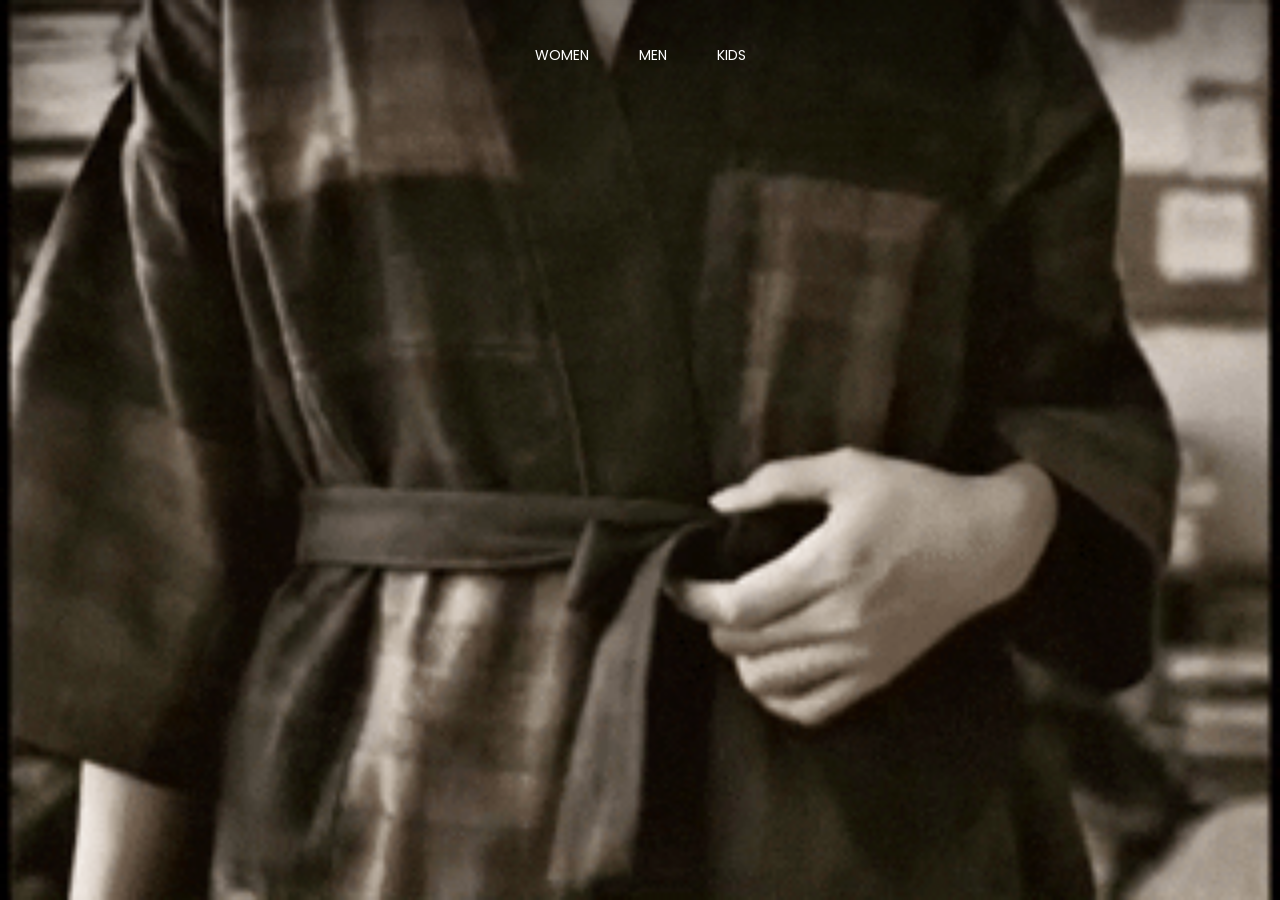
<file: index.html>
<!DOCTYPE html>
<html lang="en">

<head>
    <meta charset="UTF-8">
    <meta name="description" content="">
    <meta http-equiv="X-UA-Compatible" content="IE=edge">
    <meta name="viewport" content="width=device-width, initial-scale=1, shrink-to-fit=no">
    <title>SASHIKO Article | Home</title>

    <link rel="icon" href="img/core-img/letter-s.png">

    <link rel="stylesheet" href="css/core-style.css">
    <link rel="stylesheet" href="css/style.css">

    <link href="css/responsive.css" rel="stylesheet">

</head>

<body>
    <div id="preloader">
        <div class="showbox">
            <div class="loader">
                <svg class="circular" viewBox="25 25 50 50">
                    <circle class="path" cx="50" cy="50" r="20" fill="none" stroke-width="2" stroke-miterlimit="10"/>
                </svg>
            </div>
        </div>
        <div class="questions-area text-center">
            <p>Did you know?</p>
            <ul>
                <li>Sashiko literally means "little stabs" and was invented by Japanese farmers to turn old scraps into warm, armored clothing?</li>
                <li>The iconic white-on-blue Sashiko look exists because working-class Japanese people were once legally banned from wearing bright colors?</li>
                <li>Sashiko geometric patterns aren't just for looks; they were originally stitched as lucky charms to protect the wearer from harm</li>
                <li>Ancient Japanese firefighters wore heavy Sashiko coats soaked in water to act as a fire-resistant shield against flames</li>
                <li>In traditional Sashiko, the stitches are meticulously spaced so they never actually touch or cross at the corners</li>
            </ul>
        </div>
    </div>

    <div class="gradient-background-overlay"></div>

    <header class="header-area">
    <div class="container-fluid h-100">
        <div class="row h-100 align-items-center">
            <div class="col-12 h-100">
                <div class="main-menu h-100">
                    <nav class="navbar h-100 navbar-expand justify-content-center">
                        
                        <div id="studioMenu" class="w-100">
                            <ul class="navbar-nav justify-content-center mx-auto"> 
                                
                                <li class="nav-item dropdown has-megamenu">
                                    <a class="nav-link" href="#" id="womenMenu" data-toggle="dropdown">WOMEN</a>
                                    <div class="dropdown-menu megamenu" aria-labelledby="womenMenu">
                                        <div class="row">
                                            <div class="col-sm-6 col-md-3">
                                                <h6 class="dropdown-header">Tops</h6>
                                                <a class="dropdown-item" href="#">T-Shirts</a>
                                                <a class="dropdown-item" href="#">Shirts & Blouses</a>
                                                <a class="dropdown-item" href="#">Sweaters</a>
                                            </div>
                                            <div class="col-sm-6 col-md-3">
                                                <h6 class="dropdown-header">Bottoms</h6>
                                                <a class="dropdown-item" href="#">Jeans</a>
                                                <a class="dropdown-item" href="#">Skirts</a>
                                                <a class="dropdown-item" href="#">Shorts</a>
                                            </div>
                                            <div class="col-sm-6 col-md-3">
                                                <h6 class="dropdown-header">Outerwear</h6>
                                                <a class="dropdown-item" href="#">Jackets</a>
                                                <a class="dropdown-item" href="#">Coats</a>
                                            </div>
                                            <div class="col-sm-6 col-md-3">
                                                <h6 class="dropdown-header">Accessories</h6>
                                                <a class="dropdown-item" href="#">Bags</a>
                                                <a class="dropdown-item" href="#">Scarves</a>
                                            </div>
                                        </div>
                                    </div>
                                </li>
                                
                                <li class="nav-item dropdown has-megamenu">
                                    <a class="nav-link" href="#" id="menMenu" data-toggle="dropdown">MEN</a>
                                    <div class="dropdown-menu megamenu" aria-labelledby="menMenu">
                                        <div class="row">
                                            <div class="col-sm-6 col-md-4">
                                                <h6 class="dropdown-header">Tops</h6>
                                                <a class="dropdown-item" href="#">T-Shirts</a>
                                                <a class="dropdown-item" href="#">Casual Shirts</a>
                                                <a class="dropdown-item" href="#">Hoodies</a>
                                            </div>
                                            <div class="col-sm-6 col-md-4">
                                                <h6 class="dropdown-header">Bottoms</h6>
                                                <a class="dropdown-item" href="#">Jeans</a>
                                                <a class="dropdown-item" href="#">Chinos</a>
                                                <a class="dropdown-item" href="#">Shorts</a>
                                            </div>
                                            <div class="col-sm-6 col-md-4">
                                                <h6 class="dropdown-header">Outerwear</h6>
                                                <a class="dropdown-item" href="#">Jackets</a>
                                                <a class="dropdown-item" href="#">Parkas</a>
                                            </div>
                                        </div>
                                    </div>
                                </li>

                                <li class="nav-item dropdown has-megamenu">
                                    <a class="nav-link" href="#" id="kidsMenu" data-toggle="dropdown">KIDS</a>
                                    <div class="dropdown-menu megamenu" aria-labelledby="kidsMenu">
                                        <div class="row">
                                            <div class="col-sm-6 col-md-4">
                                                <h6 class="dropdown-header">Boys</h6>
                                                <a class="dropdown-item" href="#">Tops</a>
                                                <a class="dropdown-item" href="#">Bottoms</a>
                                            </div>
                                            <div class="col-sm-6 col-md-4">
                                                <h6 class="dropdown-header">Girls</h6>
                                                <a class="dropdown-item" href="#">Tops</a>
                                                <a class="dropdown-item" href="#">Dresses</a>
                                            </div>
                                            <div class="col-sm-6 col-md-4">
                                                <h6 class="dropdown-header">Baby</h6>
                                                <a class="dropdown-item" href="#">Bodysuits</a>
                                                <a class="dropdown-item" href="#">Accessories</a>
                                            </div>
                                        </div>
                                    </div>
                                </li>

                            </ul>
                        </div>
                    </nav>
                </div>
            </div>
        </div>
    </div>
    </header>
    <section class="uniqlo-style-container">
        <div class="uniqlo-slide">
            <img src="img/bg-img/1.gif" alt="Featured 1">
        </div>
        <div class="uniqlo-slide">
            <img src="img/bg-img/2.png" alt="Sashiko Kimono">
            <div class="uniqlo-text">
                <span>SASHIKO | 刺し子</span>
                <h2>Kimono</h2>
            </div>
        </div>
        <div class="uniqlo-slide">
            <img src="img/bg-img/4.png" alt="Featured 4">
            <div class="uniqlo-text">
                <span>SASHIKO | 刺し子</span>
                <h2>Bag</h2>
            </div>
        </div>
    </section>

    <div class="contact-popup-form" id="contact-modal-lg">
        <div class="modal fade contact-modal-lg" tabindex="-1" role="dialog" aria-labelledby="contact-modal-lg" aria-hidden="true">
            <div class="modal-dialog modal-lg modal-dialog-centered">
                <div class="modal-content">
                    <div class="container-fluid">
                        <div class="row">
                            <div class="col-12">
                                <div class="contact-heading-text text-center mb-30">
                                    <span></span>
                                    <h2>Please get in touch</h2>
                                </div>
                            </div>
                        </div>
                    </div>
                    <div class="contact-form-area">
                        <div class="container-fluid">
                            <form action="#" method="post">
                                <div class="row">
                                    <div class="col-12 col-md-4">
                                        <input type="text" class="form-control" name="name" id="name" placeholder="Your Name">
                                    </div>
                                    <div class="col-12 col-md-4">
                                        <input type="email" class="form-control" name="email" id="email" placeholder="Your Email">
                                    </div>
                                    <div class="col-12 col-md-4">
                                        <input type="text" class="form-control" name="subject" id="subject" placeholder="Subject">
                                    </div>
                                    <div class="col-12">
                                        <textarea name="message" class="form-control" id="message" cols="30" rows="10" placeholder="Message"></textarea>
                                    </div>
                                    <div class="col-12 text-center">
                                        <button type="submit" class="btn studio-btn mt-3"><img src="img/core-img/logo-icon.png" alt=""> Send</button>
                                    </div>
                                </div>
                            </form>
                        </div>
                    </div>
                </div>
            </div>
        </div>
    </div>
    <script src="js/jquery/jquery-2.2.4.min.js"></script>
    <script src="js/popper.min.js"></script>
    <script src="js/bootstrap.min.js"></script>
    <script src="js/plugins.js"></script>
    <script src="js/active.js"></script>

</body>

</html>
</file>
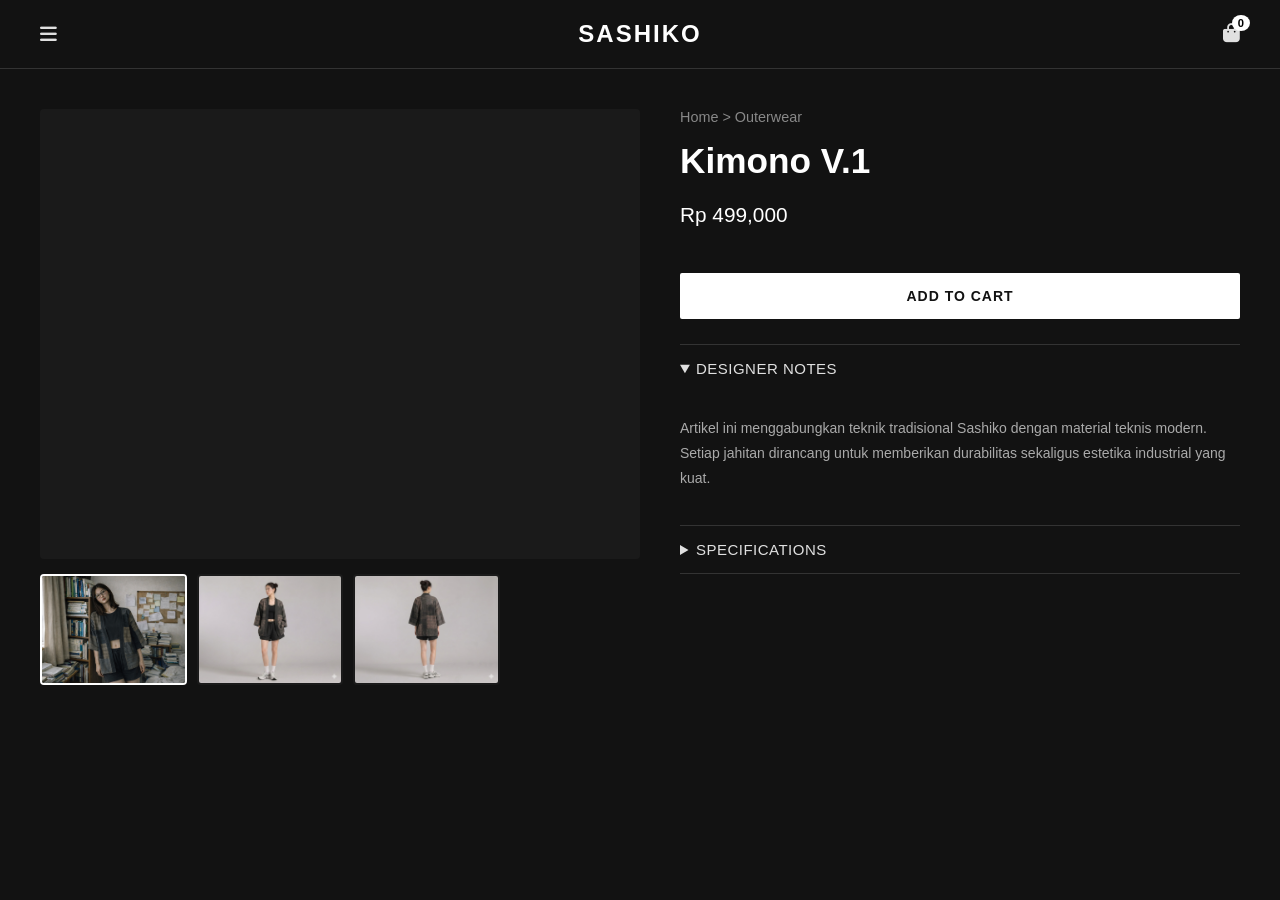
<file: detail.html>
<!DOCTYPE html>
<html lang="id">
<head>
    <meta charset="UTF-8">
    <meta name="viewport" content="width=device-width, initial-scale=1.0">
    <title>Kimono - Sashiko</title>
    
        <!-- Favicon  -->
    <link rel="icon" href="img/core-img/letter-s.png">

    <link rel="stylesheet" href="css/style.css">
    <link rel="stylesheet" href="css/detail.css">
    
    <link rel="stylesheet" href="https://cdnjs.cloudflare.com/ajax/libs/font-awesome/6.0.0/css/all.min.css">
</head>
<body class="detail-page">

    <header class="header-custom">
        <div class="header-left">
            <i class="fas fa-bars menu-icon"></i>
        </div>
        <div class="header-center">
            <a href="index.html" class="logo-text">SASHIKO</a>
        </div>
        <div class="header-right">
            <div class="cart-icon">
                <i class="fas fa-shopping-bag"></i>
                <span class="cart-count">0</span>
            </div>
        </div>
    </header>

    <main>
        <div class="product-container">
            <div class="product-gallery">
                <div class="main-media-container">
                    <video class="gallery-media active" data-index="0" autoplay loop muted playsinline>
                        <source src="img/bg-img/Disp-Kimono.mp4" type="video/mp4">
                    </video>
                    <img class="gallery-media" data-index="1" src="img/bg-img/k1.jpeg" alt="Detail 1">
                    <img class="gallery-media" data-index="2" src="img/bg-img/k2.jpeg" alt="Detail 2">
                </div>

                <div class="thumbnail-grid">
                    <div class="thumbnail-item active-thumb" data-target="0">
                        <img src="img/bg-img/1.png" alt="Thumb Video">
                    </div>
                    <div class="thumbnail-item" data-target="1">
                        <img src="img/bg-img/k1.jpeg" alt="Thumb 1">
                    </div>
                    <div class="thumbnail-item" data-target="2">
                        <img src="img/bg-img/k2.jpeg" alt="Thumb 2">
                    </div>
                </div>
            </div>

            <div class="product-info">
                <nav class="breadcrumb">
                    <a href="index.html">Home</a> > Outerwear
                </nav>
                <h1 class="product-title">Kimono V.1</h1>
                <p class="price">Rp 499,000</p>
                
                <button class="btn-add-cart">ADD TO CART</button>

                <div class="details-accordion">
                    <details open>
                        <summary>Designer Notes</summary>
                        <div class="accordion-content">
                            <p>Artikel ini menggabungkan teknik tradisional Sashiko dengan material teknis modern. Setiap jahitan dirancang untuk memberikan durabilitas sekaligus estetika industrial yang kuat.</p>
                        </div>
                    </details>
                    <details>
                        <summary>Specifications</summary>
                        <div class="accordion-content">
                            <ul>
                                <li>Material: Heavyweight Cotton Blend</li>
                                <li>Fit: Oversized / Drop Shoulder</li>
                                <li>Detail: Hand-stitched Sashiko Pattern</li>
                            </ul>
                        </div>
                    </details>
                </div>
            </div>
        </div>
    </main>

    <script>
        document.addEventListener('DOMContentLoaded', function() {
            const media = document.querySelectorAll('.gallery-media');
            const thumbs = document.querySelectorAll('.thumbnail-item');

            thumbs.forEach(t => {
                t.addEventListener('click', function() {
                    const idx = this.getAttribute('data-target');
                    media.forEach(m => {
                        m.classList.remove('active');
                        if(m.tagName === 'VIDEO') m.pause();
                    });
                    const target = document.querySelector(`.gallery-media[data-index="${idx}"]`);
                    if(target) {
                        target.classList.add('active');
                        if(target.tagName === 'VIDEO') target.play();
                    }
                    thumbs.forEach(th => th.classList.remove('active-thumb'));
                    this.classList.add('active-thumb');
                });
            });
        });
    </script>
</body>
</html>
</file>
<file: css/core-style.css>
/* [Master Stylesheet] */

/* ------------- Index of Stylesheet -------------
:: 1.0 Import Web Fonts
:: 2.0 Import All CSS
:: 3.0 Common/Base CSS
:: 4.0 Header Area CSS
:: 5.0 Sidebar Area CSS
:: 6.0 Welcome Area CSS
:: 7.0 About Me Area CSS
:: 8.0 Follow Instagram Area CSS
:: 9.0 Footer Area CSS
:: 10.0 Portfolio Area CSS
:: 11.0 Blog & Contact Area CSS
:: 12.0 Elements Area CSS
------------------------------------------------ */

/* :: 1.0 Import Web Fonts */

@import url('https://fonts.googleapis.com/css?family=Poppins:300,400,500,600,700');

/* :: 2.0 Import All CSS */

@import '../css/bootstrap.min.css';
@import '../css/owl.carousel.css';
@import '../css/font-awesome.min.css';
@import '../css/pe-icon-7-stroke.css';
@import '../css/magnific-popup.css';
@import '../css/animate.css';

/* :: 3.0 Common/Base CSS */

* {
    margin: 0;
    padding: 0;
}

body {
    font-family: 'Poppins', sans-serif;
    font-weight: 400;
    overflow-x: hidden;
}

h1,
h2,
h3,
h4,
h5,
h6 {
    color: #1d1d1d;
    line-height: 1.2;
    font-family: 'Poppins', sans-serif;
    font-weight: 500;
}

p {
    color: #838383;
    font-size: 15px;
    line-height: 2;
    font-family: 'Poppins', sans-serif;
    font-weight: 400;
}

a:focus {
    outline: 0 solid;
}

a,
a:hover,
a:focus {
    -webkit-transition: all 2000ms ease 0s;
    transition: all 2000ms ease 0s;
    text-decoration: none;
    outline: none;
    font-size: 14px;
    color: #000;
    font-family: 'Poppins', sans-serif;
    font-weight: 400;
}

#preloader {
    position: fixed;
    z-index: 9999;
    width: 100%;
    height: 100%;
    background-color: #f2f4f8;
    top: 0;
    left: 0;
    display: -webkit-box;
    display: -ms-flexbox;
    display: flex;
    -webkit-box-pack: center;
    -ms-flex-pack: center;
    justify-content: center;
    -webkit-box-align: center;
    -ms-flex-align: center;
    align-items: center;
}

.questions-area ul li {
    display: none;
    font-size: 14px;
    font-weight: 500;
    color: #1d1d1d;
    -webkit-transition-duration: 500ms;
    transition-duration: 500ms;
}

.questions-area ul li.question-show {
    display: block;
}

.questions-area {
    padding: 0 15px;
    position: absolute;
    bottom: 100px;
    z-index: 15;
    width: 100%;
    height: auto;
    left: 0;
}

.questions-area p {
    margin-bottom: 0;
}

.showbox {
    position: relative;
    top: 0;
    bottom: 0;
    left: 0;
    right: 0;
    padding: 0;
}

.loader {
    position: relative;
    margin: 0 auto;
    width: 60px;
}

.loader:before {
    content: '';
    display: block;
    padding-top: 100%;
}

.circular {
    -webkit-animation: rotate 2s linear infinite;
    animation: rotate 2s linear infinite;
    height: 100%;
    -webkit-transform-origin: center center;
    transform-origin: center center;
    width: 100%;
    position: absolute;
    top: 0;
    bottom: 0;
    left: 0;
    right: 0;
    margin: auto;
}

.path {
    stroke-dasharray: 1, 200;
    stroke-dashoffset: 0;
    -webkit-animation: dash 1.5s ease-in-out infinite, color 6s ease-in-out infinite;
    animation: dash 1.5s ease-in-out infinite, color 6s ease-in-out infinite;
    stroke-linecap: round;
}

@-webkit-keyframes rotate {
    100% {
        -webkit-transform: rotate(360deg);
        transform: rotate(360deg);
    }
}

@keyframes rotate {
    100% {
        -webkit-transform: rotate(360deg);
        transform: rotate(360deg);
    }
}

@-webkit-keyframes dash {
    0% {
        stroke-dasharray: 1, 200;
        stroke-dashoffset: 0;
    }
    50% {
        stroke-dasharray: 89, 200;
        stroke-dashoffset: -35px;
    }
    100% {
        stroke-dasharray: 89, 200;
        stroke-dashoffset: -124px;
    }
}

@keyframes dash {
    0% {
        stroke-dasharray: 1, 200;
        stroke-dashoffset: 0;
    }
    50% {
        stroke-dasharray: 89, 200;
        stroke-dashoffset: -35px;
    }
    100% {
        stroke-dasharray: 89, 200;
        stroke-dashoffset: -124px;
    }
}

@-webkit-keyframes color {
    100%,
    0% {
        stroke: #d62d20;
    }
    40% {
        stroke: #0057e7;
    }
    66% {
        stroke: #008744;
    }
    80%,
    90% {
        stroke: #ffa700;
    }
}

@keyframes color {
    100%,
    0% {
        stroke: #d62d20;
    }
    40% {
        stroke: #0057e7;
    }
    66% {
        stroke: #008744;
    }
    80%,
    90% {
        stroke: #ffa700;
    }
}

ul,
ol {
    margin: 0;
}

ol li,
ul li {
    list-style: outside none none;
}

img {
    height: auto;
    max-width: 100%;
}

.studio-table {
    display: table;
    z-index: 9;
    position: absolute;
    width: 100%;
    height: 100%;
    margin: 0;
}

.studio-table-cell {
    display: table-cell;
    vertical-align: middle;
}

.mt-15 {
    margin-top: 15px;
}

.mt-30 {
    margin-top: 30px;
}

.mt-50 {
    margin-top: 50px;
}

.mt-70 {
    margin-top: 70px;
}

.mt-100 {
    margin-top: 100px;
}

.mb-15 {
    margin-bottom: 15px;
}

.mb-30 {
    margin-bottom: 30px;
}

.mb-50 {
    margin-bottom: 50px;
}

.ml-15 {
    margin-left: 15px;
}

.ml-30 {
    margin-left: 30px;
}

.mr-15 {
    margin-right: 15px;
}

.mr-30 {
    margin-right: 30px;
}

.mb-70 {
    margin-bottom: 70px;
}

.mb-100 {
    margin-bottom: 100px;
}

.bg-img {
    background-position: center center;
    background-size: cover;
    background-repeat: no-repeat;
}

.bg-gray {
    background-color: #f6f6f6;
}

.bg-transparent {
    background-color: transparent;
}

.bg-transparent-dark {
    background-color: rgba(0, 0, 0, 0.5) !important;
}

.bg-transparent-light {
    background-color: rgba(255, 255, 255, 0.5) !important;
}

.font-bold {
    font-weight: 700;
}

.font-light {
    font-weight: 300;
}

.height-500 {
    height: 500px !important;
}

.height-600 {
    height: 600px !important;
}

.height-700 {
    height: 700px !important;
}

.height-800 {
    height: 800px !important;
}

#scrollUp {
    background-color: #222;
    border-radius: 0;
    bottom: 100px;
    box-shadow: 0 2px 6px 0 rgba(0, 0, 0, 0.3);
    color: #fff;
    font-size: 24px;
    height: 40px;
    line-height: 40px;
    right: 0;
    text-align: center;
    width: 35px;
}

.section_padding_100 {
    padding: 100px 0;
}

.section_padding_50 {
    padding: 50px 0;
}

.section_padding_100_70 {
    padding: 100px 0 70px;
}

.section_padding_100_50 {
    padding: 100px 0 50px;
}

.section_padding_100_0 {
    padding: 100px 0 0;
}

.section_padding_0_100 {
    padding: 0 0 100px;
}

.section_heading {
    margin-bottom: 50px;
    position: relative;
    z-index: 1;
}

.section_heading h2 {
    font-size: 48px;
    margin-bottom: 0;
    text-transform: uppercase;
}

.section_heading.text-left {
    text-align: left !important;
}

.studio-btn {
    display: inline-block;
    color: #fff;
    background-color: #1d1d1d;
    height: 52px;
    padding: 0 15px;
    border-radius: 0;
    line-height: 52px;
    font-size: 16px;
    min-width: 140px;
}

.studio-btn > img {
    padding-right: 5px;
}

.studio-btn:hover,
.studio-btn:focus {
    color: #fff;
    font-size: 16px;
}

/* :: 4.0 Header Area CSS */

.header-area {
    width: 100%;
    height: 110px;
    position: fixed;
    z-index: 1000;
    top: 0;
    left: 0;
    padding: 0 34px;
}

#searchbtn {
    cursor: pointer;
    margin-left: 15px;
}

.header-search-form,
.search-form-on .navbar-nav {
    display: none;
}

.search-form-on .header-search-form {
    display: block;
}

.header-area .main-menu .nav-link {
    font-size: 14px;
    text-transform: uppercase;
    color: #ffffff;
    padding: 0 25px;
}

.header-area .main-menu .nav-link:hover,
.header-area .main-menu .nav-link:focus {
    color: #fff;
}

.dropdown-menu.show {
    border: none;
    padding: 15px 0;
    box-shadow: 0 5px 40px rgba(0, 0, 0, 0.15);
    margin-top: 15px;
}

.dropdown-item {
    text-transform: uppercase;
    font-size: 13px;
}

.dropdown-item:hover {
    color: #000;
    font-size: 13px;
}

.header-search-form form input {
    width: 600px;
    height: 35px;
    padding: 5px 15px;
    font-size: 12px;
    color: #fff;
    border: none;
    background-color: transparent;
    border: 2px solid rgba(255, 255, 255, 0.6);
    border-radius: 30px;
    -webkit-transition-duration: 500ms;
    transition-duration: 500ms;
}

.header-search-form form input:focus {
    box-shadow: none;
    border-color: rgba(255, 255, 255, 1);
    background-color: transparent;
}

.gradient-background-overlay {
    position: fixed;
    z-index: 3;
    top: 0;
    left: 0;
    width: 100%;
    height: 150px;
}

.gradient-background-overlay:before {
    content: "";
    position: absolute;
    height: 150px;
    width: 100%;
    z-index: -1;
    top: 0;
    left: 0;
    background: rgba(0, 0, 0, 0.3);
    background: -webkit-linear-gradient(top, rgba(0, 0, 0, 0.3) 0%, rgba(0, 0, 0, 0.01) 90%, rgba(0, 0, 0, 0) 100%);
    background: linear-gradient(to bottom, rgba(0, 0, 0, 0.3) 0%, rgba(0, 0, 0, 0.01) 90%, rgba(0, 0, 0, 0) 100%);
}

/* :: 5.0 Sidebar Area CSS */

.social-sidebar-area {
    width: 120px;
    height: 72%;
    background-color: transparent;
    position: fixed;
    bottom: 100px;
    left: 0;
    z-index: 100;
    overflow: hidden;
}

.social-info-area {
    display: -webkit-box;
    display: -ms-flexbox;
    display: flex;
    -webkit-transform: rotate(-90deg);
    transform: rotate(-90deg);
    position: absolute;
    bottom: 270px;
    left: -110px;
    z-index: 10;
    -webkit-box-pack: center;
    -ms-flex-pack: center;
    justify-content: center;
    -webkit-box-align: center;
    -ms-flex-align: center;
    align-items: center;
}

.social-info-area a {
    text-transform: uppercase;
    font-size: 12px;
    font-weight: 600;
    display: -webkit-box;
    display: -ms-flexbox;
    display: flex;
    -webkit-box-align: center;
    -ms-flex-align: center;
    align-items: center;
    padding: 5px;
    line-height: 1;
}

.social-info-area a i {
    font-size: 12px;
    color: #9f9f9f;
    margin-right: 5px;
}

.message-box > a {
    width: 120px;
    height: 100px;
    position: absolute;
    left: 0;
    bottom: 0;
    background-color: #101010;
    text-align: center;
    color: #fff;
    font-size: 30px;
    display: -moz-flex;
    display: -ms-flex;
    display: -o-flex;
    display: -webkit-box;
    display: -ms-flexbox;
    display: flex;
    -webkit-box-align: center;
    -ms-flex-align: center;
    align-items: center;
    -webkit-box-pack: center;
    -ms-flex-pack: center;
    justify-content: center;
}

.message-box > a > img {
    max-width: 40px;
}

/* :: 6.0 Welcome Area CSS */

.welcome-area-ver {
    position: relative;
    z-index: 2;
    width: 100%;
    height: 100vh !important;
}

.carousel-indicators {
    position: fixed;
    right: 0;
    bottom: 0;
    left: 0;
    width: 100%;
    height: auto;
    margin: 0;
    z-index: 9999;
}

.carousel-indicators li {
    width: 100%;
    height: 100px;
    margin-right: 0;
    margin-left: 0;
    text-indent: -9999999px;
    background-color: #fff;
    cursor: pointer;
    -webkit-transition-duration: 500ms;
    transition-duration: 500ms;
}

.carousel-indicators li:after,
.carousel-indicators li:before {
    display: none;
}

.carousel-indicators li.active:after {
    content: '';
    display: block;
    width: 16px;
    height: 16px;
    top: -26px;
    z-index: 1100;
    position: absolute;
    background-image: url(../img/core-img/active.png);
}

.carousel-item:after {
    position: absolute;
    width: 100%;
    height: 100%;
    top: 0;
    left: 0;
    background-color: rgba(0, 0, 0, 0.17);
    content: '';
    z-index: -1;
}

.carousel-content {
    display: -webkit-box;
    display: -ms-flexbox;
    display: flex;
    -webkit-box-align: center;
    -ms-flex-align: center;
    align-items: center;
}

.slide-text {
    padding: 25px 30px 15px;
    border-left: 3px solid #fff;
    margin-left: 200px;
    background-color: rgba(255, 255, 255, 0.2);
    display: -webkit-box;
    display: -ms-flexbox;
    display: flex;
    -webkit-box-align: baseline;
    -ms-flex-align: baseline;
    align-items: baseline;
    margin-top: -100px;
}

.slide-text h2 {
    margin-bottom: 0;
    font-size: 36px;
    color: #fff;
    line-height: 1;
}

.slide-text span {
    font-size: 100px;
    color: #fff;
    line-height: 1;
    font-weight: 100;
}

/* :: 7.0 About Me Area CSS */

.about-content span {
    width: 30px;
    height: 2px;
    background-color: #bebebe;
    margin: 0 auto 30px;
    display: block;
}

.about-content h2 {
    margin-bottom: 40px;
    font-size: 36px;
}

.single-service-area img {
    margin-bottom: 50px;
}

.single-service-area h5 {
    margin-bottom: 20px;
}

.single-pie-bar h6 {
    margin-top: 15px;
    margin-bottom: 0;
}

/* :: 8.0 Follow Instagram Area CSS */

.follow-me-instagram-area {
    border-top: 1px solid #dcdcdc;
    margin-bottom: 80px;
}

.follow-me-title h5 {
    margin: 30px 0;
    font-size: 18px;
}

.single-instagram-feeds a {
    position: absolute;
    width: 100%;
    height: 100%;
    background-color: rgba(34, 34, 34, 0.7);
    top: 0;
    display: -webkit-box;
    display: -ms-flexbox;
    display: flex;
    -webkit-box-align: center;
    -ms-flex-align: center;
    align-items: center;
    color: #fff;
    font-size: 30px;
    -webkit-box-pack: center;
    -ms-flex-pack: center;
    justify-content: center;
    opacity: 0;
    -ms-filter: "progid:DXImageTransform.Microsoft.Alpha(Opacity=0)";
    -webkit-transition-duration: 500ms;
    transition-duration: 500ms;
}

.single-instagram-feeds:hover a {
    opacity: 1;
    -ms-filter: "progid:DXImageTransform.Microsoft.Alpha(Opacity=100)";
}

/* :: 9.0 Footer Area CSS */

.footer-area {
    position: fixed;
    z-index: 100;
    background-color: #1d1d1d;
    height: 80px;
    width: 100%;
    padding: 0 35px;
    bottom: 0;
    left: 0;
}

.single-footer-content {
    display: -webkit-box;
    display: -ms-flexbox;
    display: flex;
    -webkit-box-align: center;
    -ms-flex-align: center;
    align-items: center
}

.single-footer-content > a {
    font-size: 14px;
    font-weight: 600;
    color: #fff;
    margin-left: 5px;
    line-height: 1;
}

/* :: 10.0 Portfolio Area CSS */

.gallery_area {
    height: calc(100% - 380px);
    width: calc(100% - 245px);
    overflow-y: scroll;
    position: fixed;
    z-index: 1;
    top: 200px;
    left: 185px;
    right: 60px;
    padding-right: 45px;
}

.portfolio-menu button {
    background-color: transparent;
    font-size: 15px;
    color: #838383;
    padding: 0 20px;
    -webkit-transition-duration: 500ms;
    transition-duration: 500ms;
}

.portfolio-menu button.active,
.portfolio-menu button:hover {
    color: #1d1d1d;
}

.portfolio-menu button:focus {
    box-shadow: none;
}

.gallery_menu {
    margin-bottom: 100px;
}

.column_single_gallery_item {
    margin-bottom: 30px;
}

.column_single_gallery_item img {
    width: 100%;
}

.hover_overlay {
    position: absolute;
    width: calc(100% - 30px);
    height: 100%;
    background-color: rgba(0, 0, 0, 0.3);
    top: 0;
    left: 15px;
    display: -webkit-box;
    display: -ms-flexbox;
    display: flex;
    -webkit-box-align: center;
    -ms-flex-align: center;
    align-items: center;
    -webkit-box-pack: center;
    -ms-flex-pack: center;
    justify-content: center;
    opacity: 0;
    -ms-filter: "progid:DXImageTransform.Microsoft.Alpha(Opacity=0)";
    -webkit-transition-duration: 500ms;
    transition-duration: 500ms;
}

.hover_overlay a {
    font-size: 30px;
    color: #fff;
}

.column_single_gallery_item:hover .hover_overlay {
    opacity: 1;
    -ms-filter: "progid:DXImageTransform.Microsoft.Alpha(Opacity=100)";
}

/* :: 11.0 Blog & Contact Area CSS */

.blog-content span,
.contact-heading-text span {
    display: block;
    width: 30px;
    height: 3px;
    background-color: #bebebe;
    margin: 0 auto 30px;
}

.blog-content h2,
.contact-heading-text h2 {
    font-size: 36px;
}

.contact-heading-text h2,
.blog-content p {
    margin-bottom: 50px;
}

.post-date,
.post-date:hover,
.post-date:focus {
    display: block;
    font-size: 14px;
    margin-bottom: 5px;
    font-weight: 500;
}

.post-author,
.post-author:hover,
.post-author:focus {
    font-size: 12px;
    text-transform: uppercase;
    color: #838383;
    display: block;
    margin-bottom: 50px;
}

.pagination-area .page-link {
    color: #1d1d1d;
    border: none;
    font-size: 16px;
    font-weight: 500;
    position: relative;
    z-index: 1;
}

.page-item.active .page-link {
    z-index: 1;
    color: #1d1d1d;
    background-color: transparent;
    border-color: transparent;
    padding-right: 80px;
}

.page-item.active .page-link:after {
    content: '';
    width: 70px;
    height: 2px;
    background-color: #1d1d1d;
    position: absolute;
    bottom: 13px;
    left: 45px;
}

.contact-form-area form .form-control {
    margin-bottom: 30px;
    font-size: 14px;
    font-style: italic;
    height: 60px;
    border-bottom: 2px solid #c0c0c0;
    border-top: 0;
    border-left: 0;
    border-radius: 0;
    border-right: none;
    background-color: transparent;
    -webkit-transition-duration: 500ms;
    transition-duration: 500ms;
}

.contact-form-area form .form-control:focus {
    box-shadow: none;
    border-color: #1d1d1d;
    -webkit-transition-duration: 500ms;
    transition-duration: 500ms;
}

.contact-form-area form textarea.form-control {
    height: 200px;
}

.map-area {
    position: relative;
    z-index: 1;
    padding-bottom: 100px;
}

#googleMap {
    width: 100%;
    height: 485px;
    position: relative;
    z-index: 1;
}

.contact-core-info {
    position: absolute;
    top: 30px;
    width: 280px;
    background-color: #1d1d1d;
    z-index: 1000;
    left: -90px;
    padding: 15px 40px;
    text-align: center;
    height: calc(100% - 60px);
}

.contact-core-info img {
    margin-bottom: 50px;
}

.contact-core-info .single-footer-content {
    display: block;
    margin-bottom: 10px;
    text-align: center;
}

.contact-core-info .single-footer-content img {
    display: block;
    margin: 0 auto 10px;
}

.contact-popup-form .modal-content {
    padding: 50px;
}

.contact-popup-form .modal-content {
    padding: 50px;
    border: none;
    box-shadow: 0 5px 50px rgba(0, 0, 0, 0.15);
    background-color: rgba(255, 255, 255, 0.9);
}

/* :: 12.0 Elements Area CSS */

/* Accordians */

.elements-title h2 {
    font-size: 36px;
    margin-bottom: 100px;
}

.panel {
    background-color: #fff;
    border: 0 solid transparent;
    border-radius: 4px;
    box-shadow: 0 0 0 transparent;
    margin-bottom: 15px;
}

.single-accordion:last-of-type {
    margin-bottom: 0px;
}

.single-accordion h6 a {
    background-color: #1d1d1d;
    border-radius: 0;
    color: #fff;
    display: block;
    margin: 0;
    padding: 20px 60px 20px 20px;
    position: relative;
    font-size: 16px;
    text-transform: capitalize;
    font-weight: 500;
}

.single-accordion h6 a.collapsed {
    background-color: #aeaeae;
    color: #fff;
}

.single-accordion h6 a span {
    font-size: 10px;
    position: absolute;
    right: 20px;
    text-align: center;
    top: 25px;
}

.single-accordion h6 a.collapsed span.accor-close {
    opacity: 0;
    -ms-filter: "progid:DXImageTransform.Microsoft.Alpha(Opacity=0)";
    filter: alpha(opacity=0);
}

span.accor-open {
    opacity: 0;
    -ms-filter: "progid:DXImageTransform.Microsoft.Alpha(Opacity=0)";
    filter: alpha(opacity=0);
}

.single-accordion h6 a.collapsed span.accor-open {
    opacity: 1;
    -ms-filter: "progid:DXImageTransform.Microsoft.Alpha(Opacity=100)";
    filter: alpha(opacity=100);
}

.single-accordion h6 {
    margin-bottom: 0;
    text-transform: uppercase;
}

.single-accordion .accordion-content {
    border-top: 0 solid transparent;
    box-shadow: none;
}

.single-accordion .accordion-content p {
    padding: 20px 15px 5px;
    margin-bottom: 0;
}

/* barfiller */

.single_progress_bar {
    margin-bottom: 20px;
}

.single_progress_bar:last-of-type {
    margin-bottom: 0;
}

.barfiller {
    background: #e0e0e0;
    border: none;
    border-radius: 0;
    box-shadow: none;
    height: 2px;
    margin-bottom: 5px;
    position: relative;
    width: 100%;
}

.barfiller .fill {
    display: block;
    position: relative;
    width: 0px;
    height: 100%;
    background: #333;
    z-index: 1;
}

.barfiller .tipWrap {
    display: none;
}

.barfiller .tip {
    margin-top: 15px;
    font-size: 15px;
    color: #838383;
    left: 0px;
    position: absolute;
    z-index: 2;
    background: transparent;
}

.barfiller .tip:after {
    display: none;
}

.single_progress_bar p {
    margin-bottom: 0;
    margin-top: 10px;
}

/* Cool Facts */

.counter-area h2 {
    font-size: 36px;
}

.counter-area h6 {
    margin-bottom: 0;
    color: #838383;
}

.studio-btn.studio-btn-2 {
    background-color: transparent;
    border: 2px solid #1d1d1d;
    color: #1d1d1d;
}

.studio-btn.studio-btn-4 {
    background-color: transparent;
    border: 2px solid #aeaeae;
    color: #aeaeae;
}

/* Sonar CSS */

.carousel-indicators li.active:before {
    content: '';
    display: inline-block;
    position: absolute;
    width: 14px;
    height: 14px;
    border-radius: 50%;
    top: -25px;
    left: 1px;
    -webkit-animation: sonar-effect 1s ease-in-out .1s infinite;
    animation: sonar-effect 1s ease-in-out .1s infinite;
    z-index: 1;
    background-color: #fff;
}


@-webkit-keyframes sonar-effect {
    0% {
        opacity: 0;
        -ms-filter: "progid:DXImageTransform.Microsoft.Alpha(Opacity=0)";
    }
    50% {
        opacity: 0.5;
        -ms-filter: "progid:DXImageTransform.Microsoft.Alpha(Opacity=50)";
        box-shadow: 0 0 0 3px #fff, 0 0 5px 5px #fff, 0 0 0 5px #fff;
    }
    100% {
        box-shadow: 0 0 0 3px #fff, 0 0 5px 5px #fff, 0 0 0 5px #fff;
        -webkit-transform: scale(1.5);
        transform: scale(1.5);
        opacity: 0;
        -ms-filter: "progid:DXImageTransform.Microsoft.Alpha(Opacity=0)";
    }
}


@keyframes sonar-effect {
    0% {
        opacity: 0;
        -ms-filter: "progid:DXImageTransform.Microsoft.Alpha(Opacity=0)";
    }
    50% {
        opacity: 0.5;
        -ms-filter: "progid:DXImageTransform.Microsoft.Alpha(Opacity=50)";
        box-shadow: 0 0 0 3px #fff, 0 0 5px 5px #fff, 0 0 0 5px #fff;
    }
    100% {
        box-shadow: 0 0 0 3px #fff, 0 0 5px 5px #fff, 0 0 0 5px #fff;
        -webkit-transform: scale(1.5);
        transform: scale(1.5);
        opacity: 0;
        -ms-filter: "progid:DXImageTransform.Microsoft.Alpha(Opacity=0)";
    }
}
</file>
<file: css/style.css>
/* =========================================
   1. Container & Slide Utama
   ========================================= */
.uniqlo-style-container {
    height: 100vh;
    overflow-y: scroll;
    scroll-snap-type: y mandatory; /* Ini yang membuat efek 'snap' saat scroll */
    scroll-behavior: smooth;
}

.uniqlo-slide {
    width: 100%;
    height: 100vh; /* Memastikan satu gambar memenuhi satu layar penuh */
    scroll-snap-align: start; /* Titik pemberhentian scroll */
    position: relative;
    overflow: hidden;
}

.uniqlo-slide img {
    width: 100%;
    height: 100%;
    object-fit: cover; /* Agar gambar tidak gepeng dan memenuhi layar */
}

/* Pastikan video memenuhi layar seperti gambar */
.uniqlo-slide video {
    position: absolute;
    top: 0;
    left: 0;
    width: 100%;
    height: 100%;
    object-fit: cover; 
    object-position: center; 
    z-index: -1;
}

/* Penataan Teks agar mirip Uniqlo */
.uniqlo-text {
    position: absolute;
    bottom: 10%;
    left: 5%;
    color: #fff;
    border-left: 4px solid #fff;
    padding-left: 20px;
    background: transparent; 
}

.uniqlo-text h2 {
    color: #fff;
    font-size: 48px;
    margin: 0;
    text-transform: uppercase;
}

/* =========================================
   2. Uniqlo-Style Mega Menu Hover Effects
   ========================================= */
@media all and (min-width: 992px) {
    .navbar .nav-item .dropdown-menu {
        display: none;
        margin-top: 0;
        border-radius: 0;
        box-shadow: 0px 8px 16px rgba(0, 0, 0, 0.1);
        border: 1px solid #eee;
        border-top: none;
    }
    
    /* Pemicu tampilan menu saat kursor diarahkan (hover) */
    .navbar .nav-item:hover .dropdown-menu {
        display: block;
        animation: fadein 0.2s ease-in;
    }
    
    /* Styling Mega Menu agar melebar memenuhi navigasi */
    .navbar { 
        position: relative; 
    }
    .navbar .has-megamenu {
        position: static !important; 
    }
    .navbar .megamenu {
        left: 0;
        right: 0;
        width: 100%;
        padding: 30px;
        position: absolute;
        background-color: #fff;
        z-index: 1000;
    }
}

/* Animasi memudar halus (fade-in) */
@keyframes fadein {
    from { 
        opacity: 0; 
        transform: translateY(5px); 
    }
    to { 
        opacity: 1; 
        transform: translateY(0); 
    }
}

/* Styling konten teks di dalam Mega Menu */
.dropdown-header {
    font-weight: bold;
    color: #333;
    text-transform: uppercase;
    font-size: 14px;
    padding-left: 15px;
    margin-bottom: 10px;
}

.dropdown-item {
    font-size: 14px;
    color: #666;
    padding: 5px 15px;
}

.dropdown-item:hover {
    background-color: transparent;
    text-decoration: underline;
    color: #000;
}

/* =========================================
   3. Penyesuaian Responsif Layar HP & Tablet (Dibuat Lebih Besar)
   ========================================= */
@media only screen and (max-width: 991px) {
    /* Container header ditarik agak lebar */
    .header-area {
        padding: 0 15px; 
    }

    /* Menu berjajar horizontal dengan jarak merata */
    .navbar-nav {
        flex-direction: row !important;
        justify-content: center;
        gap: 15px; /* Jarak antar menu dijauhkan sedikit */
        width: 100%;
    }

    /* Membesarkan tombol teks (WOMEN, MEN, KIDS) agar mudah di-tap */
    .header-area .main-menu .nav-link {
        padding: 10px 10px !important; 
        font-size: 15px; /* Font diperbesar */
        font-weight: 600; /* Ditebalkan sedikit */
        text-transform: uppercase;
    }

    /* Menghilangkan kotak hitam */
    #studioMenu {
        background-color: transparent !important; 
        padding: 0 !important; 
        box-shadow: none !important;
    }
    
    /* Membesarkan kotak Dropdown saat terbuka di HP */
    .navbar .dropdown-menu.megamenu {
        position: absolute;
        left: 0;
        right: 0;
        width: 100vw; /* Kotak dipaksa mengambil lebar penuh layar HP */
        margin-left: -15px; /* Menggeser ke kiri menutupi margin kosong */
        padding: 20px 15px; /* Ruang dalam kotak diperbesar */
        background-color: #fff;
        border: none;
        box-shadow: 0px 15px 30px rgba(0, 0, 0, 0.15); /* Efek bayangan lebih tegas */
    }

    /* Membesarkan teks kategori di dalam dropdown (Tops, Bottoms, dll) */
    .dropdown-header {
        font-size: 16px;
        margin-top: 15px; /* Jarak antar kategori dijauhkan */
        padding-left: 10px;
    }

    /* Membesarkan pilihan item agar jari tidak salah klik */
    .dropdown-item {
        font-size: 15px;
        padding: 12px 10px; /* Area sentuh atas-bawah diperlebar */
    }
}
</file>
<file: css/responsive.css>
@media only screen and (min-width: 992px) and (max-width: 1199px) {
    .social-sidebar-area,
    .message-box > a {
        width: 80px;
    }
    .message-box > a {
        height: 80px;
    }
    .social-info-area {
        left: -160px;
    }
    .gallery_area {
        height: calc(100% - 380px);
        width: calc(100% - 180px);
        left: 120px;
        right: 60px;
        padding-right: 45px;
    }
    .social-sidebar-area {
        height: 65%;
    }
    .social-info-area {
        left: -25px;
        bottom: 190px;
    }
    .social-info-area > a > span {
        display: none;
    }
    .social-info-area a i {
        font-size: 14px;
        margin-right: 10px;
    }
}

@media only screen and (min-width: 768px) and (max-width: 991px) {
    .navbar {
        padding: 0;
    }
    .navbar-toggler {
        padding: 0;
        font-size: 20px;
        background-color: transparent;
        border: none;
        border-radius: 6px;
        width: 120px;
        height: 35px;
        color: #fff;
        line-height: 28px;
        margin: 38px 0;
        border: 2px solid #fff;
        font-weight: 400;
    }
    #studioMenu {
        padding: 30px;
        background-color: #1d1d1d;
        z-index: 1002;
    }
    .header-area .main-menu .nav-link {
        padding: 5px 15px;
    }
    .header-search-form form input {
        width: 570px;
        margin-bottom: 15px;
    }
    .social-sidebar-area,
    .message-box > a {
        width: 80px;
    }
    .message-box > a {
        height: 80px;
    }
    .social-sidebar-area {
        bottom: 50px;
        height: 70%;
    }
    .social-info-area {
        left: -25px;
        bottom: 190px;
    }
    .social-info-area > a > span {
        display: none;
    }
    .social-info-area a i {
        font-size: 14px;
        margin-right: 10px;
    }
    .slide-text {
        margin-left: 120px;
        margin-top: -50px;
    }
    .carousel-indicators li {
        height: 50px;
    }
    .slide-text span {
        font-size: 60px;
    }
    .gallery_area {
        height: calc(100% - 380px);
        width: calc(100% - 130px);
        left: 100px;
        right: 30px;
        padding-right: 30px;
    }
    .portfolio-menu button {
        padding: 0 10px;
    }
    .counter-area h2 {
        font-size: 24px;
    }
    .counter-area h6 {
        font-size: 12px;
    }
    .elements-title h2 {
        font-size: 24px;
        margin-bottom: 50px;
    }
}

@media only screen and (min-width: 320px) and (max-width: 767px) {
    p {
        font-size: 14px;
    }
    .navbar {
        padding: 0;
    }
    .navbar-toggler {
        padding: 0;
        font-size: 16px;
        background-color: transparent;
        border-radius: 6px;
        width: 90px;
        height: 30px;
        color: #fff;
        line-height: 28px;
        margin: 20px 0;
        border: 2px solid #fff;
        font-weight: 400;
    }
    #studioMenu {
        padding: 20px;
        background-color: #1d1d1d;
        z-index: 1002;
    }
    .header-area .main-menu .nav-link {
        padding: 5px 15px;
    }
    .header-search-form form input {
        width: 570px;
        margin-bottom: 15px;
    }
    .header-area {
        height: 70px;
        padding: 0 0;
    }
    .navbar-brand {
        margin-right: 0;
        max-width: 100px;
    }
    .header-search-form form input {
        width: 100%;
        margin-bottom: 15px;
        font-size: 10px;
    }
    .social-sidebar-area,
    .message-box > a {
        width: 50px;
    }
    .message-box > a {
        height: 50px;
    }
    .social-sidebar-area {
        bottom: 40px;
    }
    .carousel-indicators li {
        height: 40px;
    }
    .social-info-area {
        left: -27px;
        bottom: 130px;
    }
    .social-info-area > a > span {
        display: none;
    }
    .gradient-background-overlay,
    .gradient-background-overlay:before {
        height: 90px;
    }
    .slide-text {
        padding: 15px 15px 10px;
        margin-left: 65px;
        margin-top: -40px;
    }
    .slide-text span {
        font-size: 24px;
    }
    .slide-text h2 {
        font-size: 16px;
    }
    .contact-popup-form .modal-content {
        padding: 15px;
    }
    .blog-content h2,
    .contact-heading-text h2 {
        font-size: 20px;
    }
    .contact-heading-text h2,
    .blog-content p {
        margin-bottom: 30px;
    }
    .modal-dialog {
        width: 240px;
        margin: 30px auto;
    }
    .about-content h2 {
        margin-bottom: 30px;
        font-size: 20px;
    }
    .single-pie-bar {
        margin-bottom: 50px;
    }
    .follow-me-instagram-area {
        border-top: 1px solid #dcdcdc;
        margin-bottom: 0;
    }
    .footer-area {
        position: relative;
        height: auto;
        padding: 30px 0 15px;
        bottom: 0;
        left: 0;
    }
    .single-footer-content {
        margin-bottom: 15px;
        -webkit-box-pack: center;
        -ms-flex-pack: center;
        justify-content: center;
    }
    .gallery_area {
        height: auto;
        width: calc(100% - 90px);
        overflow-y: auto;
        position: relative;
        z-index: 1;
        top: 100px;
        left: 60px;
        right: 15px;
        padding-right: 15px;
    }
    .portfolio-menu button {
        font-size: 12px;
        padding: 0 5px;
    }
    .gallery_menu {
        margin-bottom: 30px;
    }
    #scrollUp {
        display: none !important;
    }
    .page-item.active .page-link:after {
        width: 40px;
    }
    .page-item.active .page-link {
        padding-right: 40px;
    }
    .pagination-area .page-link {
        font-size: 14px;
    }
    .pagination-area.mb-100 {
        margin-bottom: 0;
    }
    .blog-area.mt-100,
    .about-me-area.mt-100,
    .contact-area.mt-100 {
        margin-top: 70px;
    }
    .contact-core-info {
        width: 200px;
        left: -40px;
        padding: 15px;
    }
    .single-cool-fact {
        margin-bottom: 30px;
    }
    .elements-title h2 {
        font-size: 20px;
        margin-bottom: 30px;
    }
    .studio-buttons-area .btn {
        margin-bottom: 15px;
    }
    .message-box > a > img {
        max-width: 30px;
    }
}

@media only screen and (min-width: 480px) and (max-width: 767px) {
    .modal-dialog {
        width: 320px;
    }
}

@media only screen and (min-width: 576px) and (max-width: 767px) {
    #scrollUp {
        display: block !important;
    }
    .slide-text span {
        font-size: 36px;
    }
    .slide-text h2 {
        font-size: 20px;
    }
    .modal-dialog {
        width: 450px;
    }
    .contact-popup-form .modal-content {
        padding: 50px 15px;
    }
    .portfolio-menu button {
        font-size: 14px;
    }
}
</file>
<file: css/detail.css>
/* ==========================================================================
   DETAIL PAGE STYLESHEET (DARK MODE)
   File: css/detail.css
   ========================================================================== */

/* --- 1. GLOBAL & TYPOGRAPHY --- */
/* Menggunakan font Poppins agar sama persis dengan index.html */
body.detail-page {
    background-color: #121212 !important;
    color: #e0e0e0 !important;
    font-family: 'Poppins', sans-serif !important;
    margin: 0;
    overflow-x: hidden;
}

/* Memastikan semua heading menggunakan Poppins */
.detail-page h1, 
.detail-page h2, 
.detail-page h3, 
.detail-page h4, 
.detail-page h5, 
.detail-page h6, 
.detail-page .logo-text {
    font-family: 'Poppins', sans-serif !important;
    color: #fff;
    margin-top: 0;
}

/* --- 2. HEADER --- */
.detail-page .header-custom {
    display: flex;
    justify-content: space-between;
    align-items: center;
    padding: 20px 40px;
    background-color: #121212;
    border-bottom: 1px solid #333;
    position: sticky;
    top: 0;
    z-index: 100;
}

.detail-page .header-left, 
.detail-page .header-right {
    display: flex;
    align-items: center;
    gap: 20px;
}

.detail-page .logo-text {
    font-weight: 700;
    font-size: 1.5rem;
    letter-spacing: 2px;
    text-transform: uppercase;
    text-decoration: none;
}

.detail-page .menu-icon, 
.detail-page .cart-icon {
    font-size: 1.2rem;
    color: #e0e0e0;
    cursor: pointer;
}

.detail-page .cart-icon {
    position: relative;
}

.detail-page .cart-count {
    position: absolute;
    top: -8px;
    right: -10px;
    background-color: #fff;
    color: #000;
    font-size: 0.7rem;
    font-weight: 600;
    padding: 2px 6px;
    border-radius: 50%;
}

/* --- 3. PRODUCT LAYOUT --- */
.detail-page .product-container {
    display: flex;
    gap: 40px;
    max-width: 1200px;
    margin: 40px auto;
    padding: 0 20px;
}

/* --- 4. MEDIA GALLERY (KOLOM KIRI) --- */
.detail-page .product-gallery {
    flex: 1.2;
    max-width: 600px; 
    display: flex;
    flex-direction: column;
    gap: 15px;
}

/* Container Media 4:3 */
.detail-page .main-media-container {
    position: relative;
    width: 100%;
    aspect-ratio: 4 / 3;
    background-color: #1a1a1a;
    overflow: hidden;
    border-radius: 4px;
}

/* Transisi Fade untuk Gambar/Video */
.detail-page .gallery-media {
    position: absolute;
    top: 0;
    left: 0;
    width: 100%;
    height: 100%;
    object-fit: cover;
    opacity: 0; 
    transition: opacity 0.4s ease-in-out; 
    z-index: 1;
}

.detail-page .gallery-media.active {
    opacity: 1;
    z-index: 2;
}

/* Thumbnail Grid 4:3 */
.detail-page .thumbnail-grid {
    display: flex;
    gap: 10px;
    overflow-x: auto; 
    padding-bottom: 5px; 
}

/* Scrollbar tipis untuk thumbnail */
.detail-page .thumbnail-grid::-webkit-scrollbar {
    height: 6px;
}
.detail-page .thumbnail-grid::-webkit-scrollbar-thumb {
    background-color: #444;
    border-radius: 3px;
}

.detail-page .thumbnail-item {
    flex: 0 0 calc(25% - 7.5px); 
    aspect-ratio: 4 / 3;
    background-color: #1a1a1a;
    cursor: pointer;
    border: 2px solid transparent;
    border-radius: 4px;
    transition: border-color 0.2s ease;
    overflow: hidden;
}

.detail-page .thumbnail-item.active-thumb {
    border-color: #fff;
}

.detail-page .thumbnail-item img {
    width: 100%;
    height: 100%;
    object-fit: cover;
    pointer-events: none; 
}

/* --- 5. PRODUCT INFO (KOLOM KANAN) --- */
.detail-page .product-info {
    flex: 1;
}

.detail-page .breadcrumb {
    font-size: 0.9rem;
    color: #888;
    margin-bottom: 15px;
}

.detail-page .breadcrumb a {
    color: #888;
    text-decoration: none;
    transition: color 0.2s;
}

.detail-page .breadcrumb a:hover {
    color: #fff;
}

.detail-page .product-title {
    margin: 10px 0;
    font-size: 2.2rem;
    font-weight: 600;
    line-height: 1.2;
}

.detail-page .price {
    font-size: 1.3rem;
    font-weight: 500;
    color: #fff;
}

/* Tombol Add to Cart */
.detail-page .btn-add-cart {
    width: 100%;
    padding: 15px;
    background: #fff;
    color: #121212;
    border: none;
    margin: 25px 0;
    cursor: pointer;
    font-weight: 600;
    font-size: 14px;
    text-transform: uppercase;
    letter-spacing: 1px;
    transition: background 0.3s ease;
    border-radius: 2px;
}

.detail-page .btn-add-cart:hover {
    background: #e0e0e0;
}

/* --- 6. ACCORDION (DESIGNER NOTES) --- */
.detail-page .details-accordion details summary {
    padding: 15px 0;
    border-top: 1px solid #333;
    cursor: pointer;
    font-weight: 500;
    font-size: 15px;
    color: #e0e0e0;
    outline: none;
    text-transform: uppercase;
    letter-spacing: 0.5px;
}

.detail-page .details-accordion details:last-child summary {
    border-bottom: 1px solid #333;
}

.detail-page .accordion-content {
    padding: 10px 0 20px 0;
    color: #aaa;
    line-height: 1.8;
    font-size: 14px;
}

.detail-page .accordion-content p {
    color: #aaa;
    font-family: 'Poppins', sans-serif;
    font-size: 14px;
}

.detail-page .accordion-content ul {
    padding-left: 20px;
    margin: 0;
}

.detail-page .accordion-content li {
    margin-bottom: 8px;
}

/* --- 7. RESPONSIVE DESIGN (MOBILE) --- */
@media (max-width: 768px) {
    .detail-page .product-container {
        flex-direction: column;
        margin-top: 20px;
    }
    
    .detail-page .product-gallery {
        max-width: 100%;
    }
    
    .detail-page .header-custom {
        padding: 15px 20px;
    }
    
    .detail-page .product-title {
        font-size: 1.8rem;
    }
}
</file>
